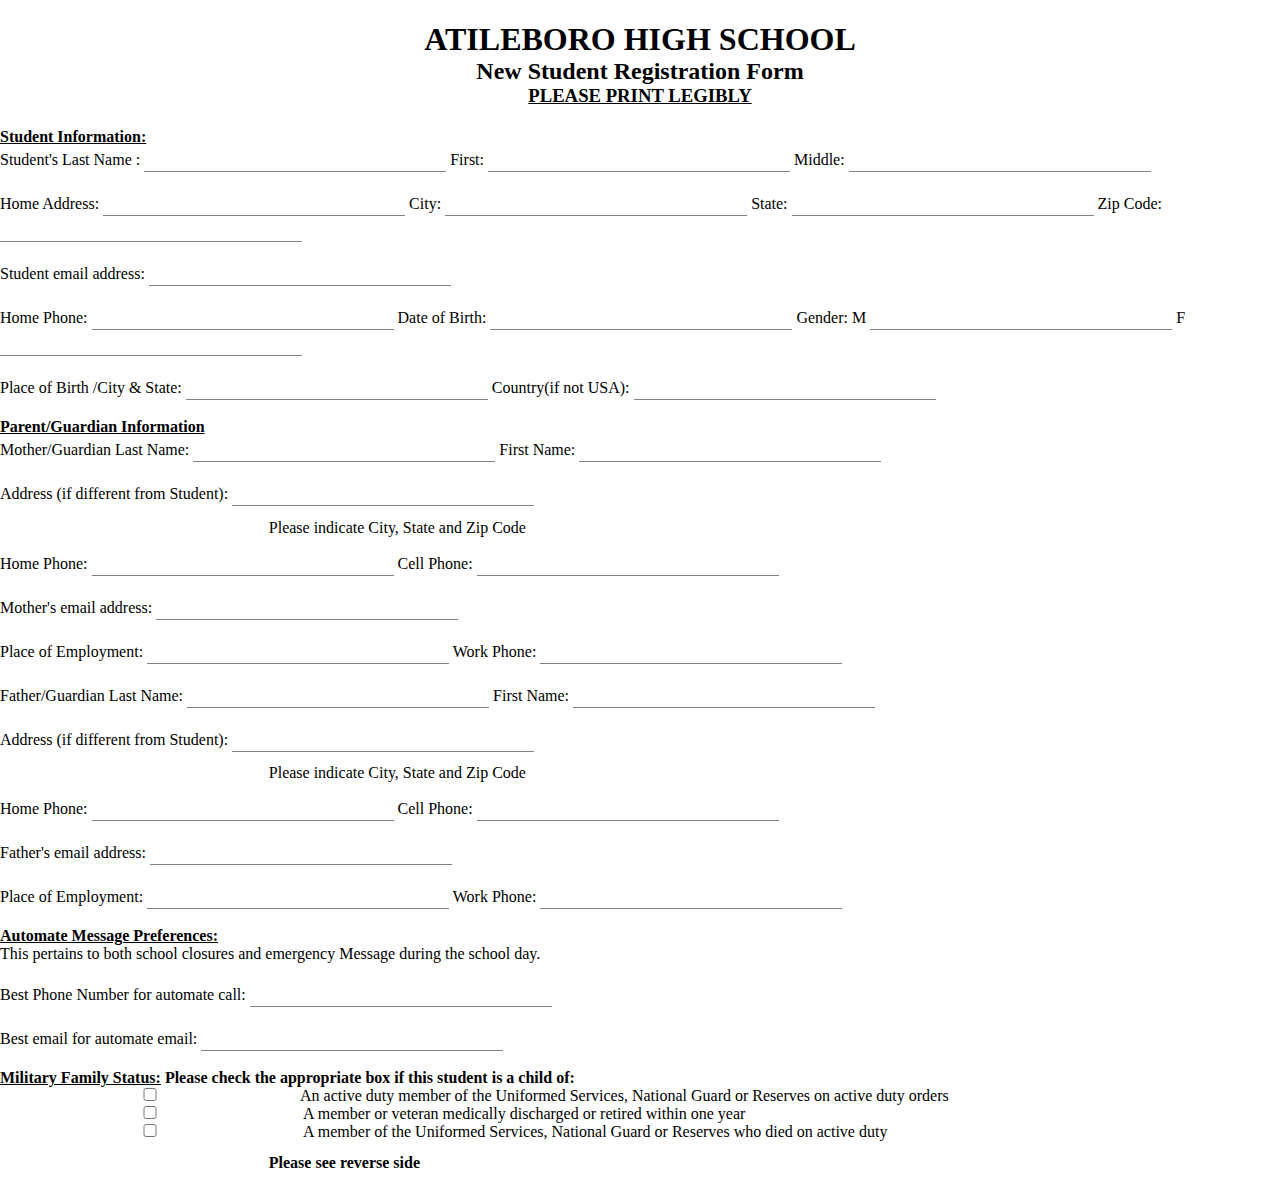
<file: Registration Form/form.html>
<!DOCTYPE html>
<html lang="en">
<head>
    <meta charset="UTF-8">
    <meta name="viewport" content="width=device-width, initial-scale=1.0">
    <title>Form</title>
    <link rel="stylesheet" href="form.css">
</head>
<body>
    <form action="" method="post">
        <div class="header">
    <h1><b>ATILEBORO HIGH SCHOOL  </b> </h1>
    <h2> <b>New Student Registration Form</b></h2>
    <h3><u>PLEASE PRINT LEGIBLY</u></h3>
</div>
    <h4><u><b>Student Information:</b></u></h4>
    <div>
    Student's Last Name : 
    <input type="text" id="Last Name" name="Last Name">
    First: 
    <input type="text" id="First Name" name="First Name">
    Middle: 
    <input type="text" id="Middle Name" name="Middle Name"> <br><br>
    Home Address:
    <input type="text" id=" Home Address" name="Home Address"> 
    City:
    <input type="text" id="City" name="City"> 
    State:
    <input type="text" id="State" name="State"> 
    Zip Code:
    <input type="text" id="Zip Code" name="Zip Code"> <br><br>
    Student email address: 
    <input type="email" id="Student email address" name="Student email address"><br><br>
    Home Phone:
    <input type="number" id="Phone" name="Phone">
    Date of Birth:
    <input type="text" id="DOB" name="DOB"> 
    Gender:
    M  <input type="text" id="Male" name="Male"> 
    F  <input type="text" id="Female" name="Female"> <br><br>
    Place of Birth /City & State:
    <input type="text" id="Place of Birth" name="Place of Birth"> 
    Country(if not USA):
    <input type="text" id="Country" name="Country"> <br><br>
    <h4><u><b>Parent/Guardian Information</b></u></h4>
    Mother/Guardian Last Name: 
    <input type="text" id="Last Name" name="Last Name">
    First Name:
    <input type="text" id="First Name" name="First Name"><br><br>
    Address (if different from Student):
    <input type="text" id="Address" name="Address">
    <div><p>Please indicate City, State and Zip Code</p></div>
    Home Phone:
    <input type="number" id="Phone" name="Phone">
    Cell Phone:
    <input type="number" id="Phone" name="Phone"><br><br>
    Mother's email address:
    <input type="email" id="email" name="email"><br><br>
    Place of Employment:
    <input type="text" id="text" name="text">
    Work Phone:
    <input type="number" id="Phone" name="Phone"><br><br>

    Father/Guardian Last Name: 
    <input type="text" id="Last Name" name="Last Name">
    First Name:
    <input type="text" id="First Name" name="First Name"><br><br>
    Address (if different from Student):
    <input type="text" id="Address" name="Address">
    <div><p>Please indicate City, State and Zip Code</p></div>
    Home Phone:
    <input type="number" id="Phone" name="Phone">
    Cell Phone:
    <input type="number" id="Phone" name="Phone"><br><br>
    Father's email address:
    <input type="email" id="email" name="email"><br><br>
    Place of Employment:
    <input type="text" id="text" name="text">
    Work Phone:
    <input type="number" id="Phone" name="Phone"><br><br>

    <h4><u><b>Automate Message Preferences:</b></u></h4>
    This pertains to both school closures and emergency Message during the school day. <br><br>
    Best Phone Number for automate call:
    <input type="number" id="number" name="number"><br><br>
    Best email for automate email:
    <input type="email" id="email" name="email"><br><br>
    <h4><b><u>Military Family Status:</u> Please check the appropriate box if this student is a child of:</b></h4>
    <div class="down">
    <input type="checkbox">An active duty member of the Uniformed Services, National Guard or Reserves on active duty orders <br>
    <input type="checkbox"> A member or veteran medically discharged or retired within one year <br>
    <input type="checkbox"> A member of the Uniformed Services, National Guard or Reserves who died on active duty <br>
</div>
        <p><b>Please see reverse side</b></p>
</div>
</form>

</body>
</html>
</file>
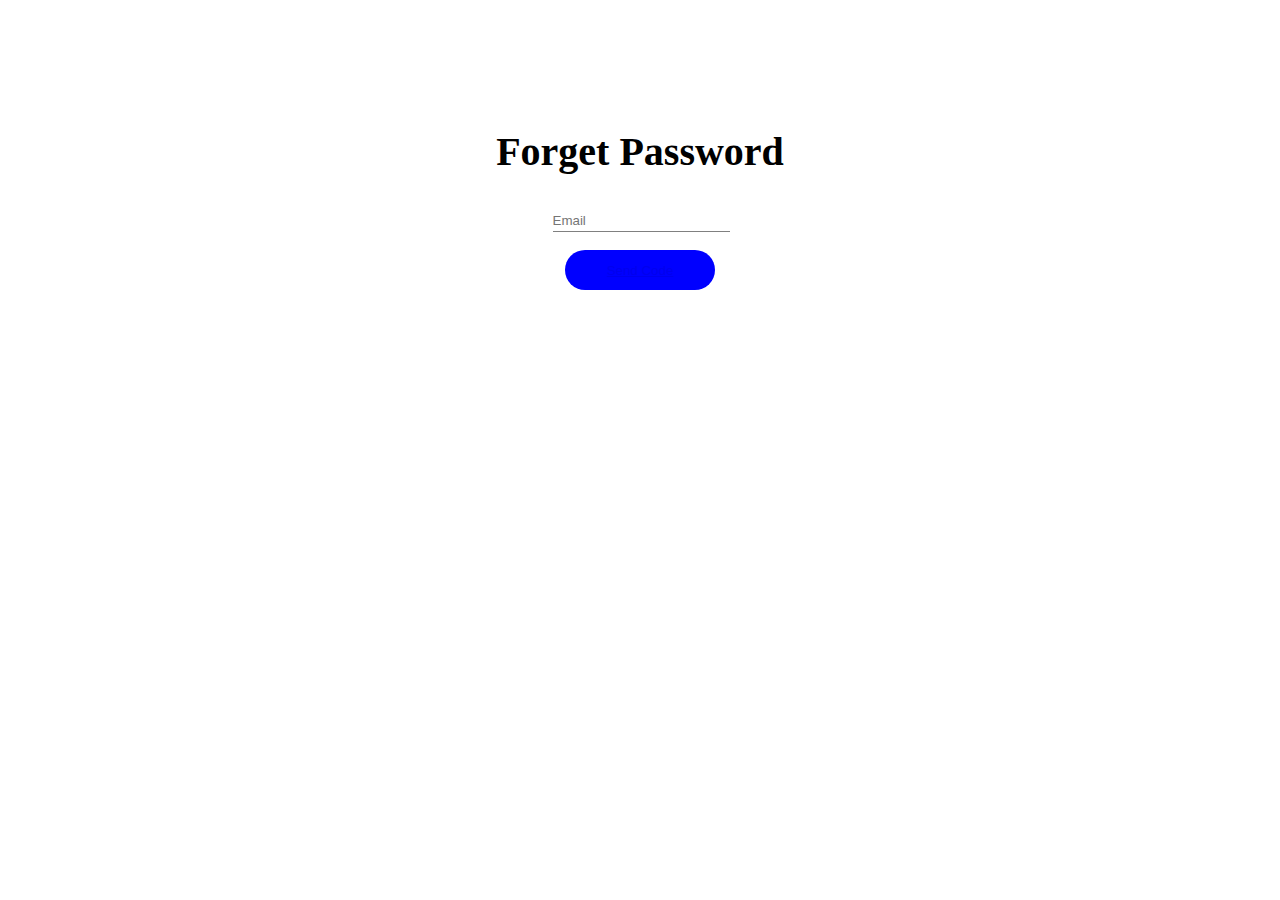
<file: sign up forms/Forgetpassword.html>
<!DOCTYPE html>
<html lang="en">
<head>
    <meta charset="UTF-8">
    <meta name="viewport" content="width=device-width, initial-scale=1.0">
    <title>Forget Password</title>
    <link rel="stylesheet" href="style.css">
</head>
<body>
    <h1><b>Forget Password</b></h1><br><br>
    <input type="email" id="Email" name="Email" placeholder="Email"><br><br>

    <button type="submit"> <a href="Sendcode.html">Send Code</a></button>

</body>
</html>
</file>
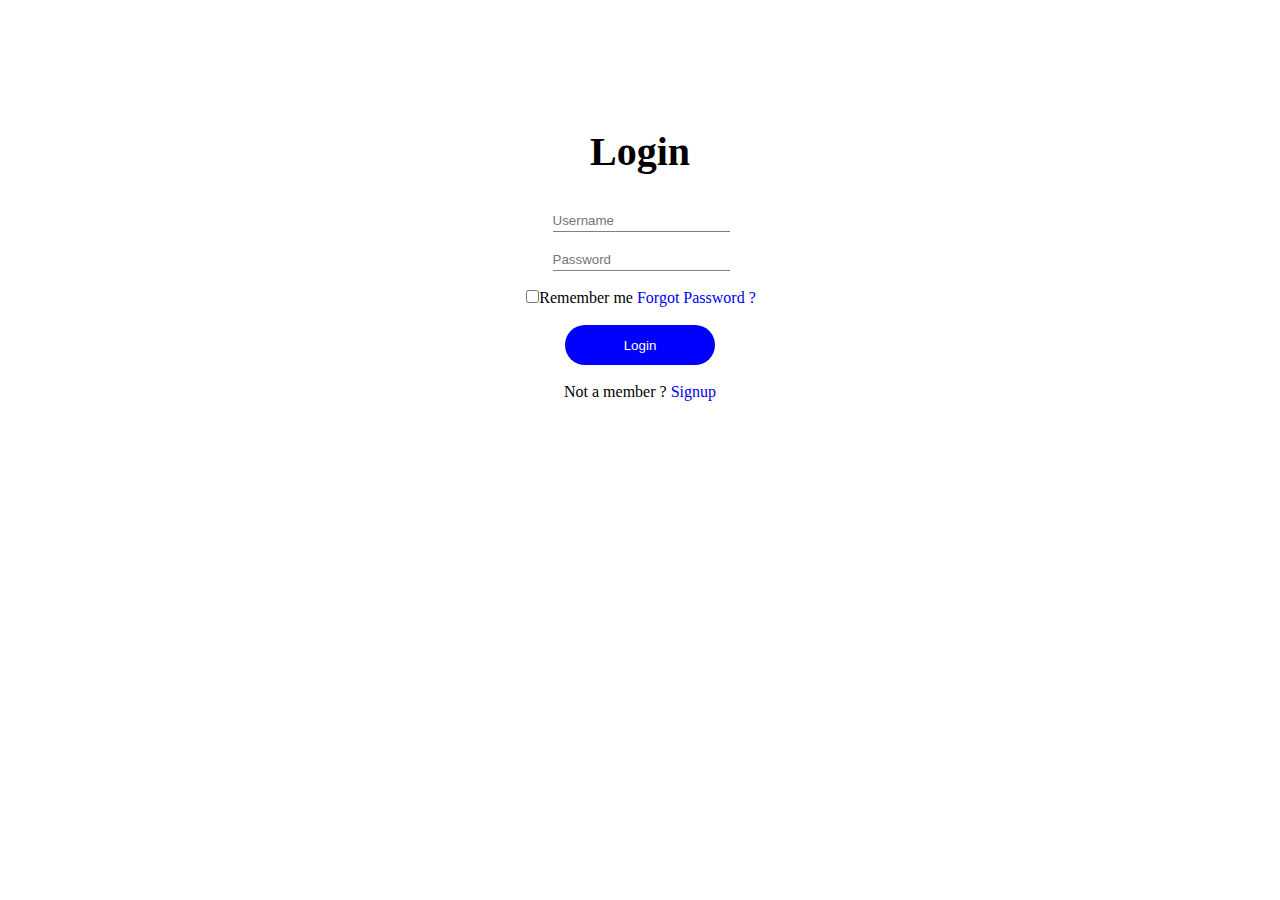
<file: sign up forms/login.html>
<!DOCTYPE html>
<html lang="en">
<head>
    <meta charset="UTF-8">
    <meta name="viewport" content="width=device-width, initial-scale=1.0">
    <title>Login</title>
    <link rel="stylesheet" href="style.css">
</head>
<body>


<form action="">
    <div class="login">
        <h1 >Login</h1><br><br>
        <div>

            <input class="input1" type="text" placeholder="Username" name="Username"><br><br>
            <input class="input1"  type="password" placeholder="Password" name="password"><br><br>
        </div>

        <div class="display">
              <input type="checkbox">Remember me
            <a class="link" href="Forgetpassword.html">Forgot Password ?</a><br><br>
        </div>

        <button type="Submit" >Login </button><br><br>
        <p class="action-bar">Not a member ? <a class="link" href="index.html">Signup</a> </p>
    </div>
</form>
</div>
</body>
</html>
</file>
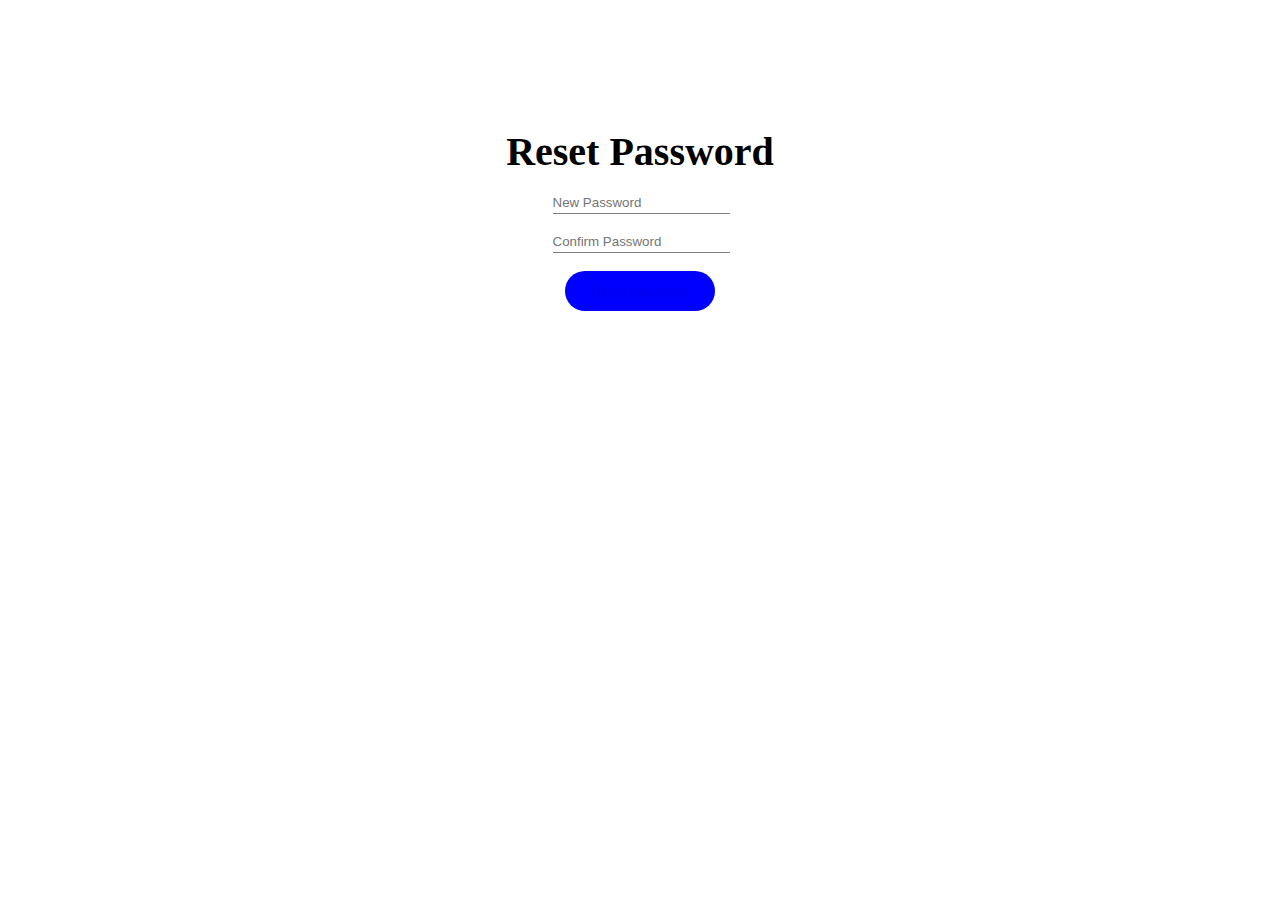
<file: sign up forms/ResetPassword.html>
<!DOCTYPE html>
<html lang="en">
<head>
    <meta charset="UTF-8">
    <meta name="viewport" content="width=device-width, initial-scale=1.0">
    <title>Reset Password </title>
    <link rel="stylesheet" href="style.css">
</head>
<body>
    <h1><b>Reset Password</b></h1><br>
    <input type="password" id="Password" name="New Password" placeholder="New Password"><br><br>

    <input type="password" id="Password" name="Confirm Password" placeholder="Confirm Password"><br><br>

    <button type="submit"><a href="Signup.html">Reset Password </a></button>

</body>
</html>
</file>
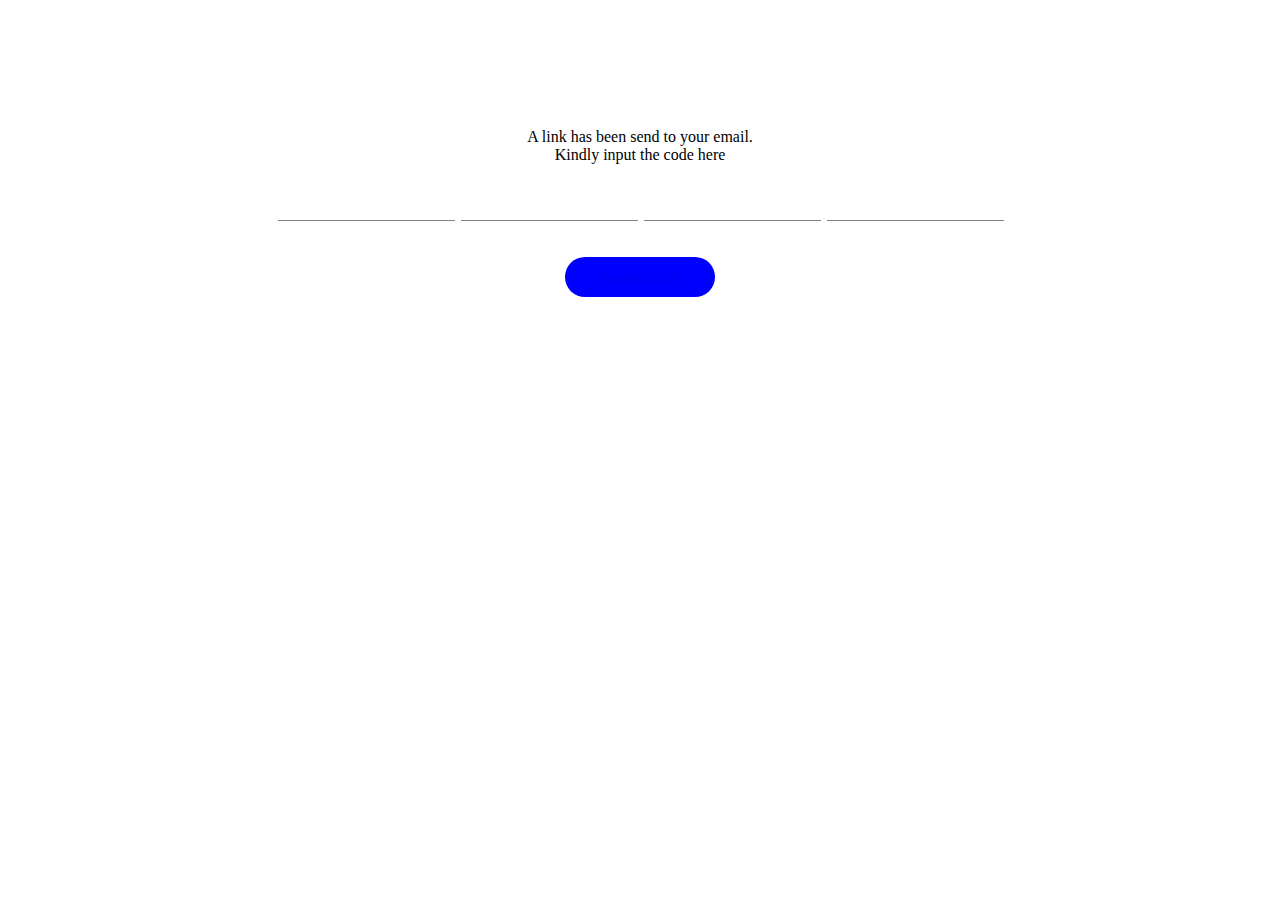
<file: sign up forms/Sendcode.html>
<!DOCTYPE html>
<html lang="en">
<head>
    <meta charset="UTF-8">
    <meta name="viewport" content="width=device-width, initial-scale=1.0">
    <title>Sendcode</title>
    <link rel="stylesheet" href="style.css">
</head>
<body>
    <p>A link has been send to your email. <br>Kindly input the code here</p><br><br>
    <div class="code" >
    <input type="text" maxlength="1">
    <input type="text" maxlength="1">
    <input type="text" maxlength="1">
    <input type="text" maxlength="1">
</div>
    <br><br>

    <button type="submit"> <a href="ResetPassword.html">Resend Code</a></button>
</body>
</html>
</file>
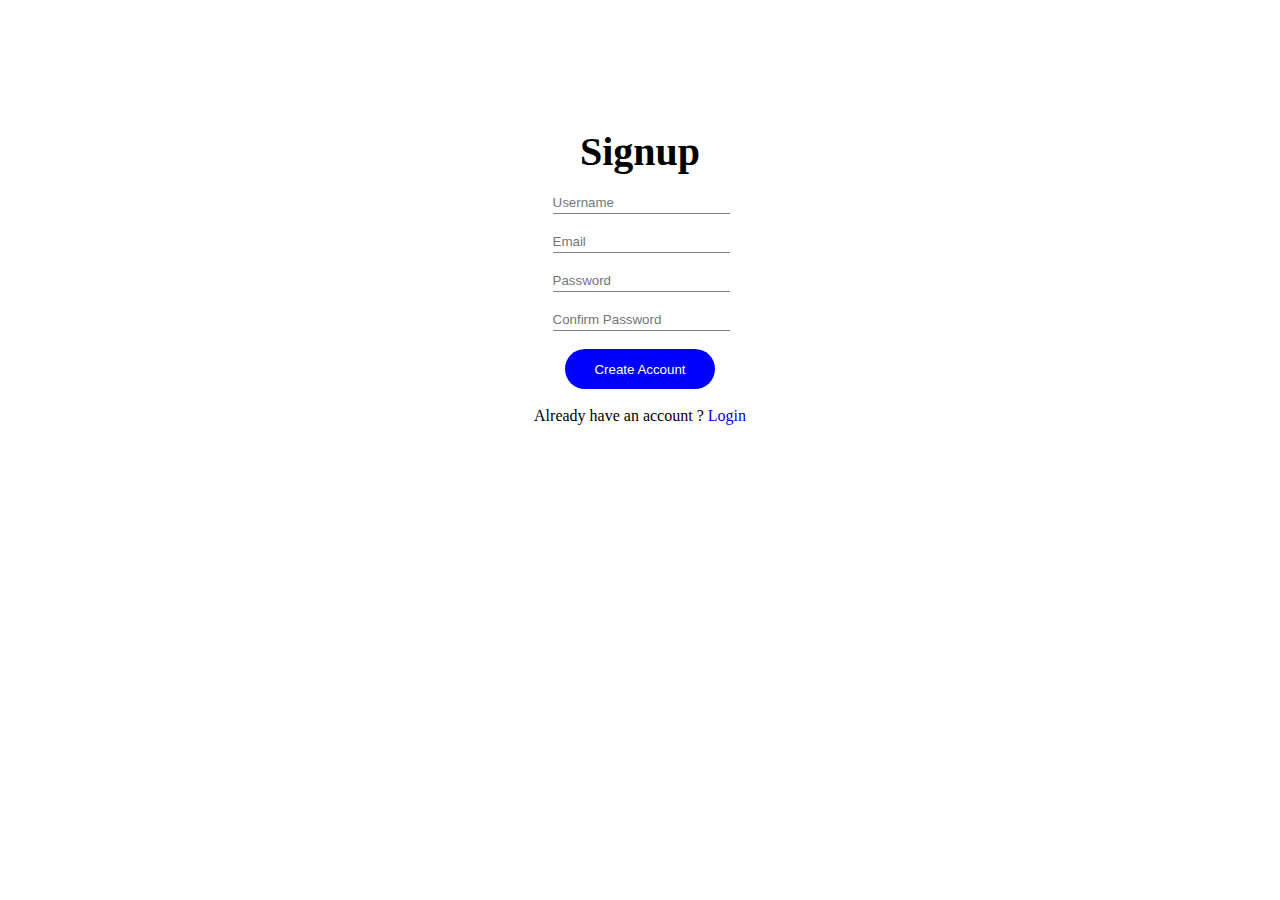
<file: sign up forms/Signup.html>
<!DOCTYPE html>
<html lang="en">
<head>
    <meta charset="UTF-8">
    <meta name="viewport" content="width=device-width, initial-scale=1.0">
    <title>Signup</title>
    <link rel="stylesheet" href="style.css">
</head>
<body>
<div class="main">
    <form action="" method="post">
        <h1><b>Signup</b></h1><br>

        <div class="display">
            <input type="text" id="Username" name="Username" placeholder="Username"><br><br>
    
            <input type="email" id="Email" name="Email" placeholder="Email"><br><br>
    
            <input type="password" id="password" name="password" placeholder="Password"><br><br>
    
            <input type="password" id="password" name="password" placeholder="Confirm Password"><br><br>

            <button type="submit"> Create Account </button><br><br>
    
        </div>
    
        <p>Already have an account ? <a class="link" href="login.html">Login</a> </p> 
         

    </form>
   
</div>

</body>
</html>
</file>
<file: Registration Form/form.css>
*{
    margin: 0;
    padding: 0;
}
.header{
    padding: 1px;
    margin: 20px;
    text-align: center;
}

input{
    padding: 1px;
    width: 300px;
    font-size: 20px;
    border: none;
    border-bottom: 1px solid gray;
}

p{
    padding: 1%;
    margin-left: 20%;
}
.down{
    gap: 1px;
}
</file>
<file: sign up forms/style.css>
*{
    margin: 0px;
    padding: 0px;
}
body{
    text-align: center;
    margin: 10%;
}
h1{
    font-size: 40px;
}
input{
    margin-left: 2px;
    padding-bottom: 3px;
    border: none;
    outline: none;
    border-bottom: 1px solid gray;
    
}
.link{
        text-decoration: none;
        list-style: none;
}
button{
    background-color: blue;
    width: 150px;
    height: 40px;
    border-radius: 20px;
    align-items: center;
    border: none;
    color: white;
}
</file>
